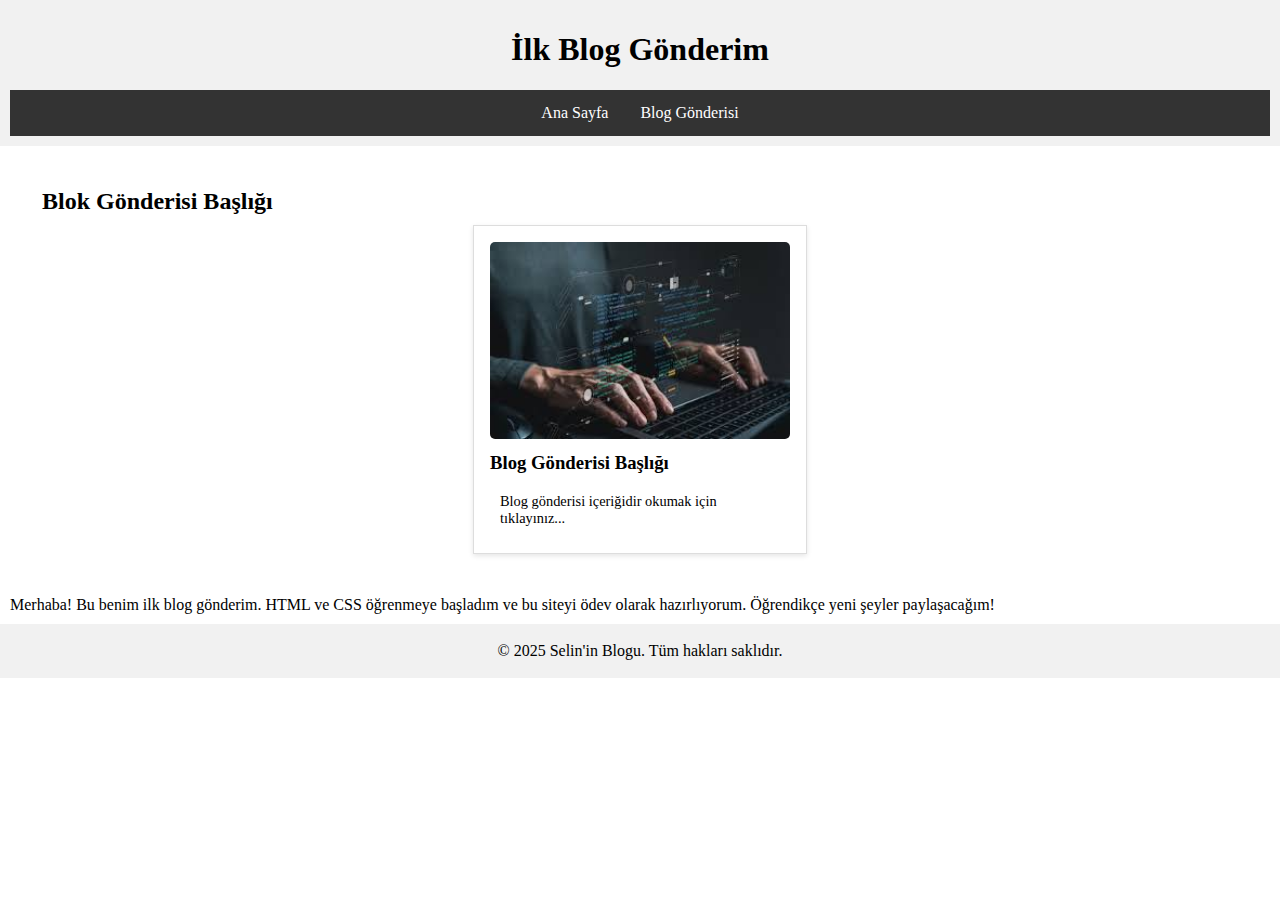
<file: post.html>
<!DOCTYPE html>
<html lang="tr">
<head>
  <meta charset="UTF-8" />
  <meta name="viewport" content="width=device-width, initial-scale=1.0" />
  <title>İlk Blog Gönderim</title>
  <link rel="stylesheet" href="styless.css" />
</head>
<body>
  <header>
    <h1>İlk Blog Gönderim</h1>
    <nav>
      <ul>
        <li><a href="index.html">Ana Sayfa</a></li>
        <li><a href="post.html">Blog Gönderisi</a></li>
      </ul>
    </nav>
  </header>
<section class="bilgisayar">
    <h2>Blok Gönderisi Başlığı</h2>
    <div class="bilgisayar-container">
      <div class="pc">
        <img src="[data-uri]" alt="bilgisayar">
        <h3>Blog Gönderisi Başlığı</h3>
        <p>Blog gönderisi içeriğidir okumak için tıklayınız...</p>
      </div>
    </div>
  </section>


  <main>
    <article>
      <p>Merhaba! Bu benim ilk blog gönderim. HTML ve CSS öğrenmeye başladım ve bu siteyi ödev olarak hazırlıyorum. Öğrendikçe yeni şeyler paylaşacağım!</p>
    </article>
  </main>

  <footer>
    <p>&copy; 2025 Selin'in Blogu. Tüm hakları saklıdır.</p>
  </footer>
</body>
</html>
</file>
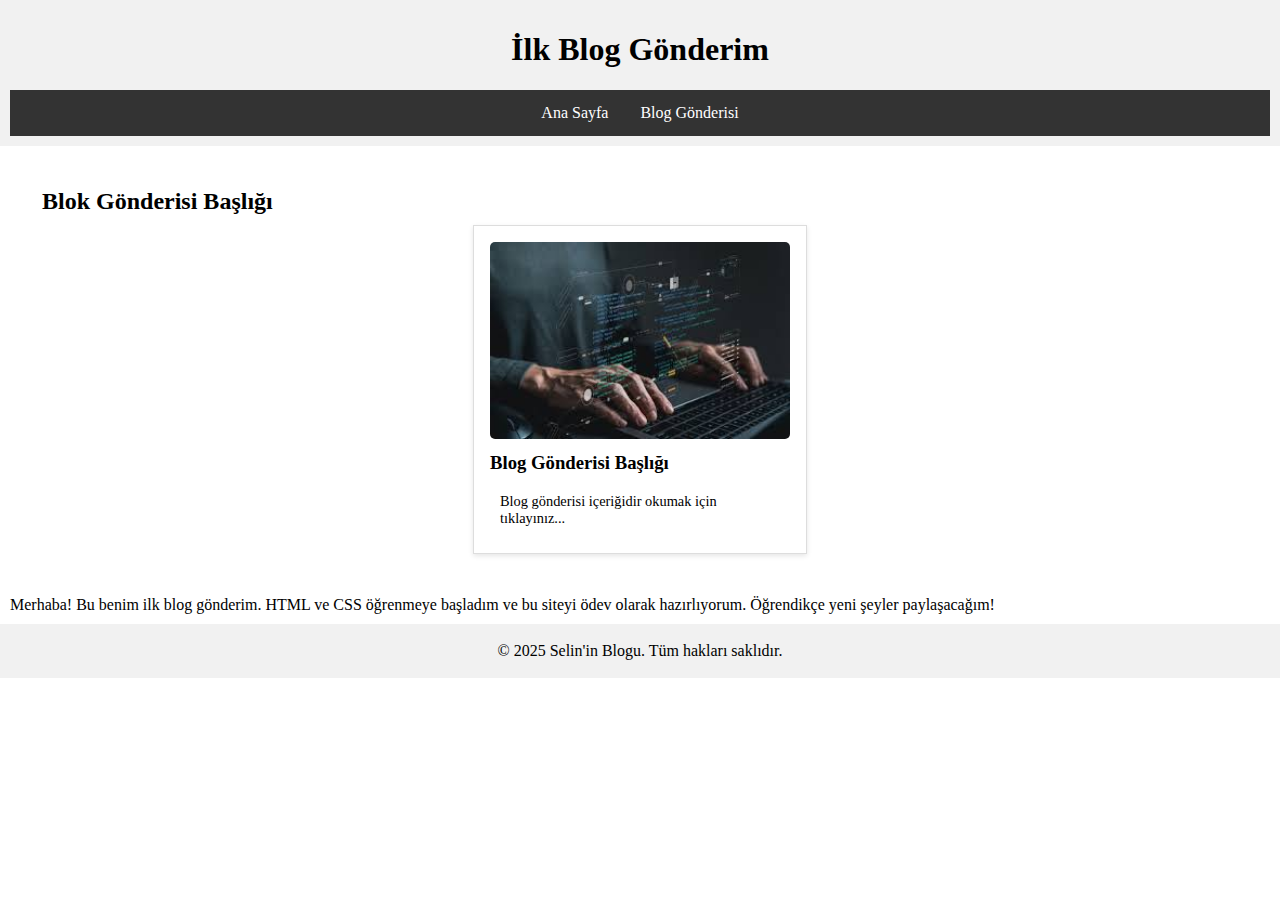
<file: blog-site/post.html>
<!DOCTYPE html>
<html lang="tr">
<head>
  <meta charset="UTF-8" />
  <meta name="viewport" content="width=device-width, initial-scale=1.0" />
  <title>İlk Blog Gönderim</title>
  <link rel="stylesheet" href="styless.css" />
</head>
<body>
  <header>
    <h1>İlk Blog Gönderim</h1>
    <nav>
      <ul>
        <li><a href="index.html">Ana Sayfa</a></li>
        <li><a href="post.html">Blog Gönderisi</a></li>
      </ul>
    </nav>
  </header>
<section class="bilgisayar">
    <h2>Blok Gönderisi Başlığı</h2>
    <div class="bilgisayar-container">
      <div class="pc">
        <img src="[data-uri]" alt="bilgisayar">
        <h3>Blog Gönderisi Başlığı</h3>
        <p>Blog gönderisi içeriğidir okumak için tıklayınız...</p>
      </div>
    </div>
  </section>


  <main>
    <article>
      <p>Merhaba! Bu benim ilk blog gönderim. HTML ve CSS öğrenmeye başladım ve bu siteyi ödev olarak hazırlıyorum. Öğrendikçe yeni şeyler paylaşacağım!</p>
    </article>
  </main>

  <footer>
    <p>&copy; 2025 Selin'in Blogu. Tüm hakları saklıdır.</p>
  </footer>
</body>
</html>
</file>
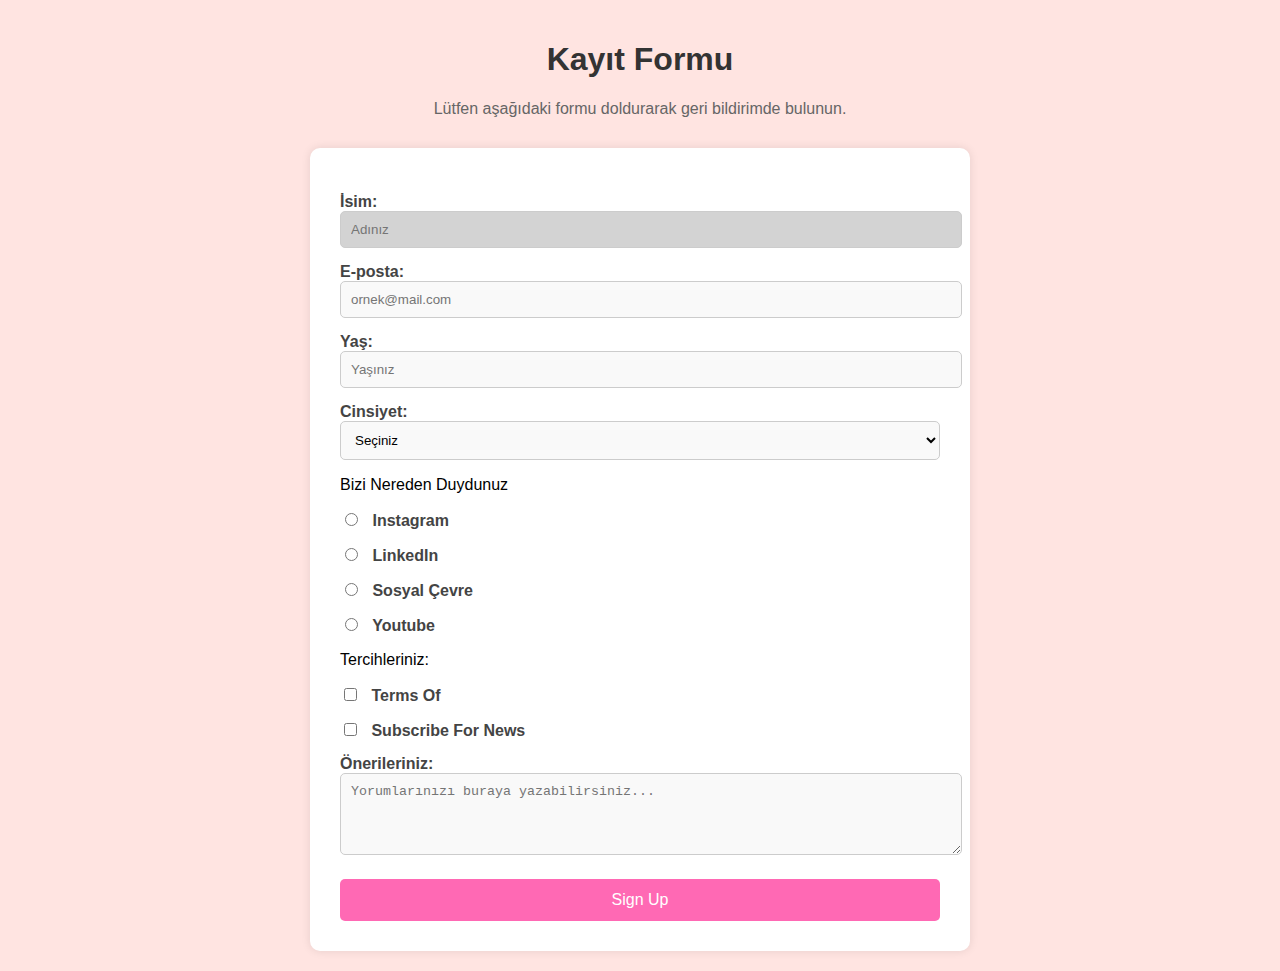
<file: Kayıt-formu/kayıt-formu.html>
<!DOCTYPE html>
<html lang="tr">
<head>
  <meta charset="UTF-8">
  <title>CSS Anket Formu</title>
<style>
    /* CSS Kodları*/
  body {
    background-color: #ffe4e1; /* Açık pembe */
    font-family: Arial, sans-serif;
    margin: 0;
    padding: 20px;
  }

  #survey-form {
    background-color: white;
    padding: 30px;
    border-radius: 10px;
    max-width: 600px;
    margin: auto;
    box-shadow: 0 0 10px rgba(0,0,0,0.1);
  }

  h1#title {
    text-align: center;
    color: #333;
  }

  p#description {
    text-align: center;
    color: #666;
    margin-bottom: 30px;
  }

  label {
    display: block;
    margin-top: 15px;
    font-weight: bold;
    color: #444;
  }

  input[type="text"]#name {
    background-color: #d3d3d3; /* Gri */
    border: 1px solid #ccc;
    padding: 10px;
    width: 100%;
    border-radius: 5px;
  }

  input[type="email"],
  input[type="number"],
  select,
  textarea {
    background-color: #f9f9f9;
    border: 1px solid #ccc;
    padding: 10px;
    width: 100%;
    border-radius: 5px;
  }

  input[type="radio"],
  input[type="checkbox"] {
    margin-right: 10px;
  }

  textarea {
    resize: vertical;
  }

  input[type="submit"] {
    background-color: #ff69b4;
    color: white;
    border: none;
    padding: 12px 20px;
    margin-top: 20px;
    border-radius: 5px;
    cursor: pointer;
    width: 100%;
    font-size: 16px;
  }

  input[type="submit"]:hover {
    background-color: #ff1493;
  }
</style>

</head>
<body>

  <h1 id="title">Kayıt Formu</h1>

  <p id="description">Lütfen aşağıdaki formu doldurarak geri bildirimde bulunun.</p>

  <form id="survey-form">

    <!-- İsim -->
    <label id="name-label" for="name">İsim:</label>
    <input type="text" id="name" name="name" placeholder="Adınız" required>

    <!-- E-posta -->
    <label id="email-label" for="email">E-posta:</label>
    <input type="email" id="email" name="email" placeholder="ornek@mail.com" required>

    <!-- Yaş -->
    <label id="number-label" for="number">Yaş:</label>
    <input type="number" id="number" name="age" min="10" max="100" placeholder="Yaşınız" required>

    <!-- Cinsiyet Seçimi -->
    <label for="dropdown">Cinsiyet:</label>
    <select id="dropdown" name="gender" required>
      <option value="">Seçiniz</option>
      <option value="female">Kadın</option>
      <option value="male">Erkek</option>
    </select>

    <!-- Nereden Duydunuz? (Radyo) -->
    <p>Bizi Nereden Duydunuz</p>
    <label><input type="radio" name="source" value="instagram"> Instagram</label>
    <label><input type="radio" name="source" value="linkedin"> LinkedIn</label>
    <label><input type="radio" name="source" value="Sosyal Çevre"> Sosyal Çevre</label>
    <label><input type="radio" name="source" value="Youtube"> Youtube</label>

    <!-- Onay Kutuları -->
    <p>Tercihleriniz:</p>
    <label><input type="checkbox" name="terms" value="accepted"> Terms Of</label>
    <label><input type="checkbox" name="subscribe" value="yes"> Subscribe For News</label>

    <!-- Yorumlar -->
    <label for="suggestions">Önerileriniz:</label>
    <textarea id="suggestions" name="suggestions" rows="4" cols="40" placeholder="Yorumlarınızı buraya yazabilirsiniz..."></textarea>

    <!-- Gönder Butonu -->
    <input type="submit" id="submit" value="Sign Up">

  </form>

</body>
</html>
</file>
<file: styless.css>
body {
  margin: 0;
  padding: 0;
}

header {
  background-color: #f1f1f1;
  padding: 10px;
  text-align: center;
}


ul.topnav {
  display: flex;
  list-style-type: none;
  margin: 0;
  padding: 0;
  background-color: #333333;
}


ul.topnav li a {
  display: block;
  color: #f1f1f1;
  padding: 14px 16px;
  text-decoration: none;
}


ul.topnav li a:hover {
  background-color: #dddddd;
  color: black;
}

div.flex-container {
  display: flex;
  flex-direction: row;
}

div.flex-container > div {
  margin: 10px;
}


footer {
  background-color: #f1f1f1;
  padding: 8px;
  text-align: center;
}


@media screen and (max-width:600px) {
  div.flex-container {
    flex-direction: column;
  }
}

h2, p {
  margin: 10px;
}

ul {
  list-style-type: none;
  margin: 0;
  padding: 0;
  background-color: #333333;
  display: flex;
  justify-content: center;
}

ul li a {
  display: block;
  color: white;
  padding: 14px 16px;
  text-decoration: none;
}

ul li a:hover {
  background-color: #111111;
}
.posts {
  padding: 2em;
}

.post-container {
  display: flex;
  gap: 2em;
  justify-content: center;
  flex-wrap: wrap;
}

.post {
  background-color: white;
  border: 1px solid #ddd;
  padding: 1em;
  width: 300px;
  box-shadow: 0 2px 5px rgba(0,0,0,0.1);
}

.post img {
  width: 100%;
  height: auto;
  border-radius: 5px;
}

.post h3 {
  margin-top: 0.5em;
}

.post p {
  font-size: 0.9em;
}




.bilgisayar {
  padding: 2em;
}

.bilgisayar-container {
  display: flex;
  gap: 2em;
  justify-content: center;
  flex-wrap: wrap;
}

.pc {
  background-color: white;
  border: 1px solid #ddd;
  padding: 1em;
  width: 300px;
  box-shadow: 0 2px 5px rgba(0,0,0,0.1);
}

.pc img {
  width: 100%;
  height: auto;
  border-radius: 5px;
}

.pc h3 {
  margin-top: 0.5em;
}

.pc p {
  font-size: 0.9em;
}
</file>
<file: blog-site/styless.css>
body {
  margin: 0;
  padding: 0;
}

header {
  background-color: #f1f1f1;
  padding: 10px;
  text-align: center;
}


ul.topnav {
  display: flex;
  list-style-type: none;
  margin: 0;
  padding: 0;
  background-color: #333333;
}


ul.topnav li a {
  display: block;
  color: #f1f1f1;
  padding: 14px 16px;
  text-decoration: none;
}


ul.topnav li a:hover {
  background-color: #dddddd;
  color: black;
}

div.flex-container {
  display: flex;
  flex-direction: row;
}

div.flex-container > div {
  margin: 10px;
}


footer {
  background-color: #f1f1f1;
  padding: 8px;
  text-align: center;
}


@media screen and (max-width:600px) {
  div.flex-container {
    flex-direction: column;
  }
}

h2, p {
  margin: 10px;
}

ul {
  list-style-type: none;
  margin: 0;
  padding: 0;
  background-color: #333333;
  display: flex;
  justify-content: center;
}

ul li a {
  display: block;
  color: white;
  padding: 14px 16px;
  text-decoration: none;
}

ul li a:hover {
  background-color: #111111;
}
.posts {
  padding: 2em;
}

.post-container {
  display: flex;
  gap: 2em;
  justify-content: center;
  flex-wrap: wrap;
}

.post {
  background-color: white;
  border: 1px solid #ddd;
  padding: 1em;
  width: 300px;
  box-shadow: 0 2px 5px rgba(0,0,0,0.1);
}

.post img {
  width: 100%;
  height: auto;
  border-radius: 5px;
}

.post h3 {
  margin-top: 0.5em;
}

.post p {
  font-size: 0.9em;
}




.bilgisayar {
  padding: 2em;
}

.bilgisayar-container {
  display: flex;
  gap: 2em;
  justify-content: center;
  flex-wrap: wrap;
}

.pc {
  background-color: white;
  border: 1px solid #ddd;
  padding: 1em;
  width: 300px;
  box-shadow: 0 2px 5px rgba(0,0,0,0.1);
}

.pc img {
  width: 100%;
  height: auto;
  border-radius: 5px;
}

.pc h3 {
  margin-top: 0.5em;
}

.pc p {
  font-size: 0.9em;
}
</file>
